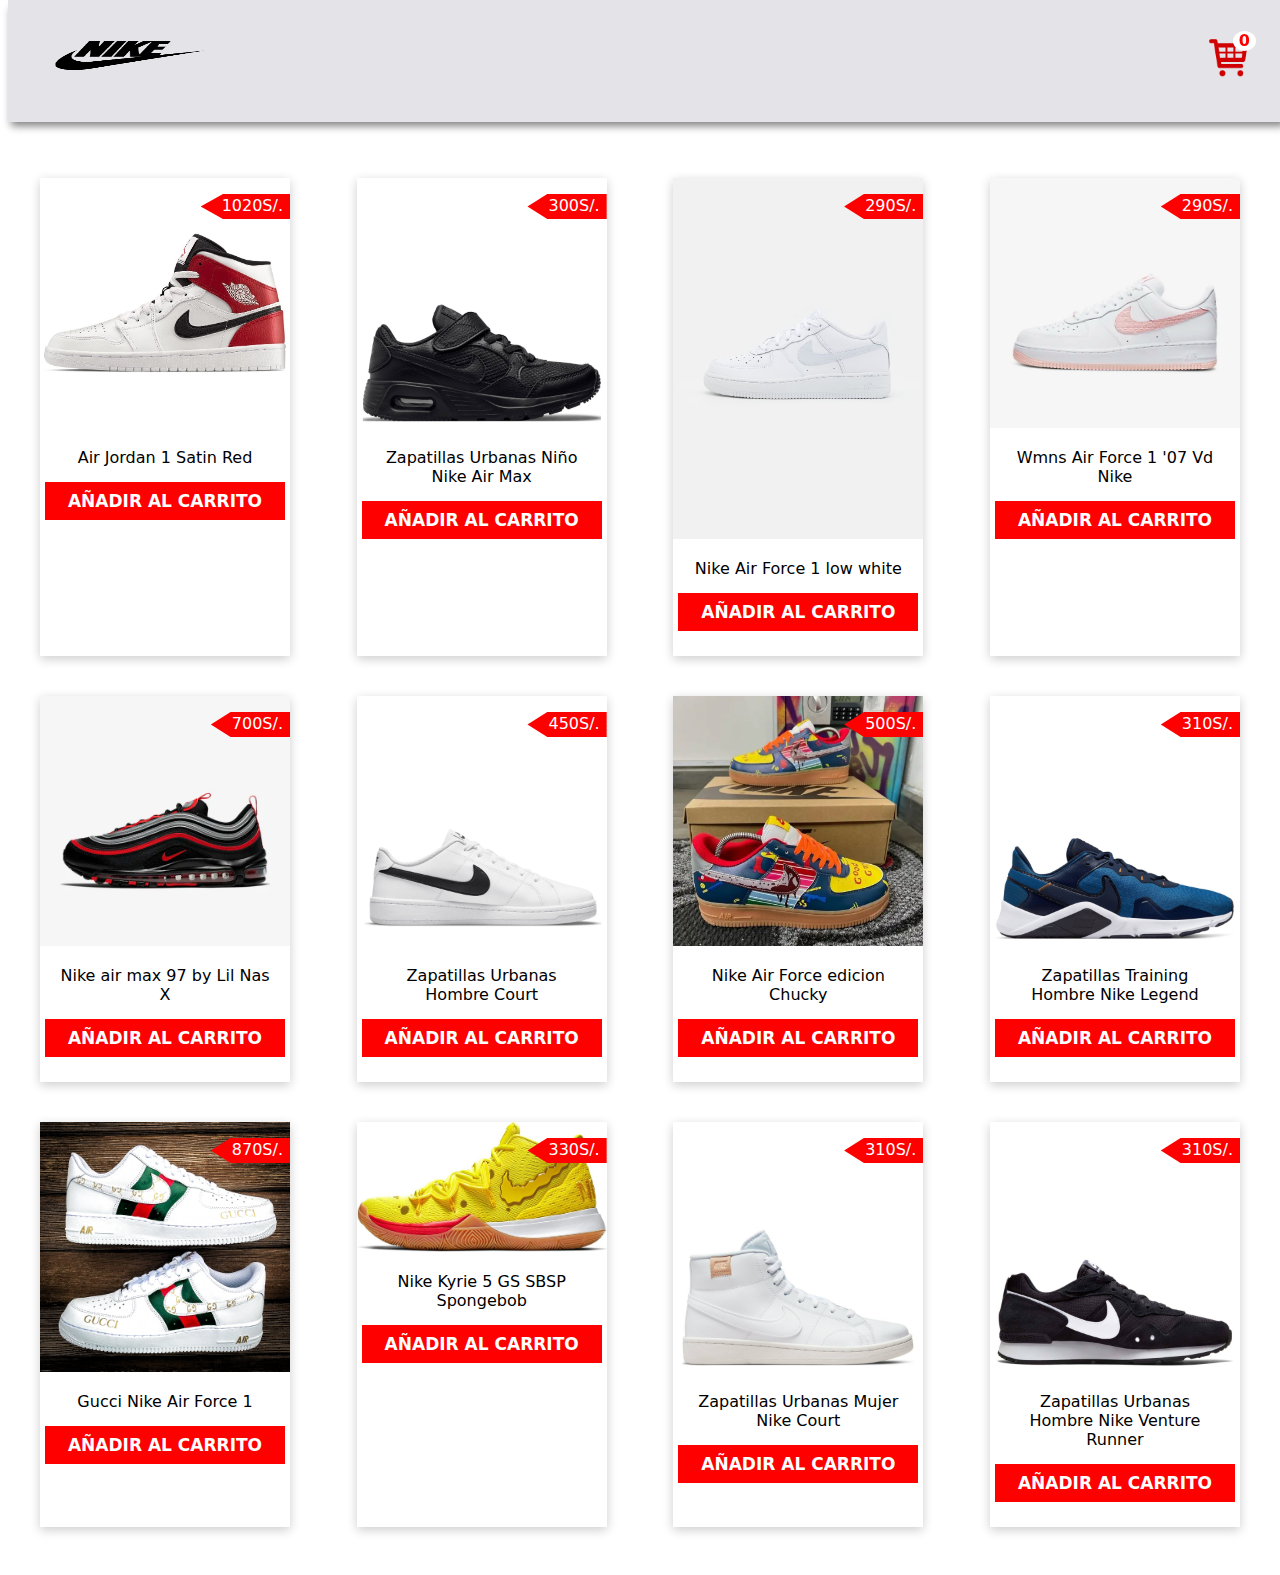
<file: productos.html>
<!DOCTYPE html>
<html lang="en">

<head>
    <meta charset="UTF-8">
    <meta http-equiv="X-UA-Compatible" content="IE=edge">
    <link rel="icon" type="image/svg+xml" href="./images/favicon.svg" />
    <meta name="viewport" content="width=device-width, initial-scale=1.0">
    <title>Tienda</title>
    <link rel="stylesheet" href="./css/producto.css">

</head>

<body>
    <header>

        <div class="header-section container">
            <a href="./index.html">
                <img class="logo" src="./img/logo2.png" alt="">
            </a>
            <div>
                <img onmouseover="showCart(this)" class="cart" src="./img/cart.png" alt="">
                <p class="count-product">0</p>
            </div>
            <div class="cart-products" id="products-id">
                <p class="close-btn" onclick="closeBtn()">X</p>
                <h3>Mi carrito</h3>
                <div class="card-items">

                </div>
                <h2>Total: <strong class="price-total">0</strong> S/.</h2>
            </div>
        </div>
    </header>
    <section class="container">
        <div class="products">
            <div class="carts">
                <div>
                    <img src="./img/zapatilla1-1.webp" alt="">
                    <p><span>1020</span>S/.</p>
                </div>
                <p class="title">Air Jordan 1 Satin Red</p>
                <a href="" data-id="1" class="btn-add-cart">añadir al carrito</a>
            </div>
            <div class="carts">
                <div>
                    <img src="./img/zapatilla1-1-2.jfif" alt="">
                    <p><span>300</span>S/.</p>
                </div>
                <p class="title"> Zapatillas Urbanas Niño Nike Air Max</p>
                <a href="" class="btn-add-cart" data-id="2">añadir al carrito</a>
            </div>
            <div class="carts">
                <div>
                    <img src="./img/zapatilla2-1.jpg" alt="">
                    <p><span>290</span>S/.</p>
                </div>
                <p class="title"> Nike Air Force 1 low white</p>
                <a href="" data-id="3" class="btn-add-cart">añadir al carrito</a>
            </div>
            <div class="carts">
                <div>
                    <img src="./img/zapatilla2.webp" alt="">
                    <p><span>290</span>S/.</p>
                </div>
                <p class="title"> Wmns Air Force 1 '07 Vd Nike </p>
                <a href="" data-id="4" class="btn-add-cart">añadir al carrito</a>
            </div>
            <div class="carts">
                <div>
                    <img src="./img/zapatilla3.webp" alt="">
                    <p><span>700</span>S/.</p>
                </div>
                <p class="title"> Nike air max 97 by Lil Nas X</p>
                <a href="" data-id="5" class="btn-add-cart">añadir al carrito</a>
            </div>
            <div class="carts">
                <div>
                    <img src="./img/zapatilla4-1-2.jfif" alt="">
                    <p><span>450</span>S/.</p>
                </div>
                <p class="title"> Zapatillas Urbanas Hombre Court</p>
                <a href="" data-id="6" class="btn-add-cart">añadir al carrito</a>
            </div>
            <div class="carts">
                <div>
                    <img src="./img/zapatilla4.webp" alt="">
                    <p><span>500</span>S/.</p>
                </div>
                <p class="title"> Nike Air Force edicion Chucky</p>
                <a href="" data-id="7" class="btn-add-cart">añadir al carrito</a>
            </div>
            <div class="carts">
                <div>
                    <img src="./img/zapatilla5-1-2.jfif" alt="">
                    <p><span>310</span>S/.</p>
                </div>
                <p class="title"> Zapatillas Training Hombre Nike Legend</p>
                <a href="" data-id="8" class="btn-add-cart">añadir al carrito</a>
            </div>
            <div class="carts">
                <div>
                    <img src="./img/zapatilla5.png" alt="">
                    <p><span>870</span>S/.</p>
                </div>
                <p class="title">Gucci Nike Air Force 1 </p>
                <a href="" data-id="9" class="btn-add-cart">añadir al carrito</a>
            </div>
            <div class="carts">
                <div>
                    <img src="./img/zapatilla6.jpg" alt="">
                    <p><span>330</span>S/.</p>
                </div>
                <p class="title">Nike Kyrie 5 GS SBSP Spongebob</p>
                <a href="" data-id="10" class="btn-add-cart">añadir al carrito</a>
            </div>
            <div class="carts">
                <div>
                    <img src="./img/zapatilla7.jfif" alt="">
                    <p><span>310</span>S/.</p>
                </div>
                <p class="title"> Zapatillas Urbanas Mujer Nike Court</p>
                <a href="" data-id="11" class="btn-add-cart">añadir al carrito</a>
            </div>
            <div class="carts">
                <div>
                    <img src="./img/zapatilla8.jfif" alt="">
                    <p><span>310</span>S/.</p>
                </div>
                <p class="title"> Zapatillas Urbanas Hombre Nike Venture Runner</p>
                <a href="" data-id="11" class="btn-add-cart">añadir al carrito</a>
            </div>
        </div>
    </section>


    <script>
        function showCart(x) {
            document.getElementById("products-id").style.display = "block";
        }
        function closeBtn() {
            document.getElementById("products-id").style.display = "none";
        }

    </script>
    <script src="./js/productos.js"></script>
</body>

</html>
</file>
<file: css/producto.css>
body{
    font-family: system-ui;
}
header{
    background-color: #e4e4e8;
    padding-top: 18px;
    padding-bottom: 18px;
    box-shadow: 0 7px 8px -3px grey;
    position: fixed;
    width: 100%;
    margin-top: -10px;
    z-index: 99;
}
.container{
    max-width: 1200px;
    text-align: center;
    margin: auto;
}
.header-section{
    display: flex;
    justify-content: space-between;
    margin: auto;
    align-items: center;
    position: relative;
}
.header-section div{
    position: relative;
}
.header-section p{
    position: absolute;
    top: -24px;
    right: -8px;
    background-color: #fff;
    padding: 1px 6px;
    border-radius: 50%;
    color: red;
    font-weight: 700;
    font-family: system-ui;
    line-height: 18px;
}
.logo{
    width: 164px;
    height: 84px;
    cursor: pointer;
}

.cart{
    width: 39px;
    height: 38px;
    /* cursor: pointer; */
}
.cart-products{
    position: absolute!important;
    top: 82px;
    right: -18px;
    background-color: #fff;
    padding: 0 18px;
    box-shadow: 0 3px 10px rgb(0 0 0 / 20%);
    display: none;

    min-width: 290px;
}
/* .cart:hover{
    margin-bottom: 16px;
    transition-duration: .5s;
} */
.cart:hover{
    margin-bottom: 16px;
    transition-duration: .5s;
}
/*end header*/
.products{
    /* margin-top: 60px; */
    padding-top: 170px;
    display: flex;
    flex-wrap: wrap;
    justify-content: space-between;
}

.carts{
    max-width: 250px;
    box-shadow: 0 3px 10px rgb(0 0 0 / 20%);
    padding-bottom: 34px;
    margin-bottom: 40px;
}
.carts img{
    width: 100%;
}
.carts p{
    font-family: system-ui;
    font-weight: 500;
    padding: 0 20px;
    margin-bottom: 24px;
}
.carts div p{
    position: absolute;
    top: 0;
    right: 0px;
    background-color: red;
    color: #fff;
    padding: 2px 7px 4px 21px;
    clip-path: polygon(25% 0%, 100% 0%, 100% 100%, 25% 100%, 0% 50%);
}
.carts div{
    position: relative;
}
.carts a{
    font-family: system-ui;
    text-decoration: none;
    background: red;
    padding: 9px 23px;
    color: #fff;
    font-size: 17px;
    text-transform: uppercase;
    font-weight: 700;
}

.carts a:hover{
    background: #fff;
    color: red;
    border: solid 2px red;
    transition-duration: .3s;
}
/* .carts a:hover + .cart-products{
    display: block;
} */
/*float cart*/
.cart-products .item img{
    width: 115px;
}

.cart-products .item{
    display: flex;
    align-items: center;
    border-bottom: solid 2px red;
}
.cart-products .item .item-content{
    margin: 0 19px;
    width: 201px;
}
.cart-products .item .item-content h5{
    margin: 0;
    font-size: 15px;
    font-weight: 400;
    font-family: system-ui;
}
.cart-products .item .item-content h6{
    margin: 0;
    font-size: 13px;
    font-weight: 400;
    font-family: system-ui;
}
.cart-products .item span{
    background-color: red;
    padding: 0px 5px;
    border-radius: 50%;
    color: #fff;
    font-family: system-ui;
    cursor: pointer;
}
.cart-products h3{
    margin-bottom: 0;
}
.cart-products .item .item-content h5.cart-price{
    font-weight: 700;
}

/*stye to btn close*/
p.close-btn{
    top: -4px;
    right: 6px;
    cursor: pointer;
    color: #000;
}
p.author {
    display: flex;
    justify-content: center;
    FONT-VARIANT: JIS04;
    margin-top: 3%;
    gap: 7px;
}
p.author a {
    text-decoration: none;
    font-weight: 700;
    color: #000;
}
</file>
